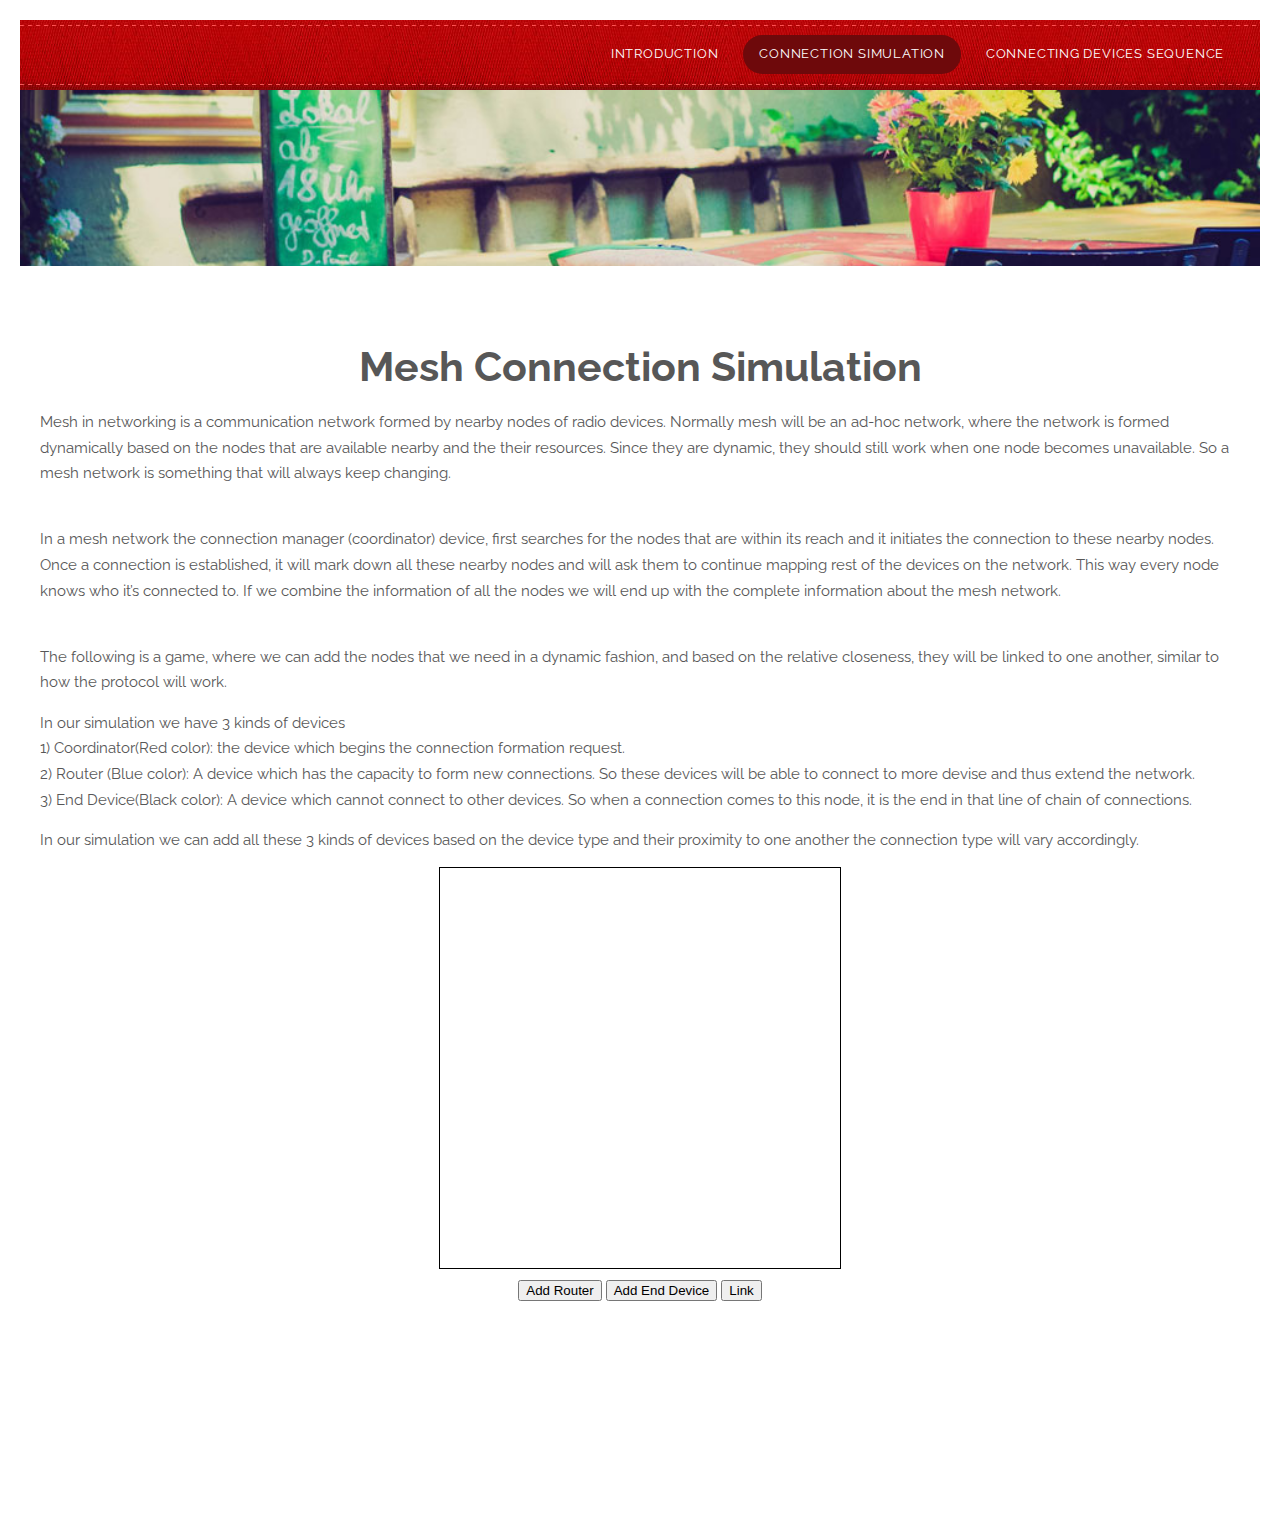
<file: ConnectionEstablishmentGame.html>
<!DOCTYPE HTML>
<!--
	Royale by TEMPLATED
	templated.co @templatedco
	Released for free under the Creative Commons Attribution 3.0 license (templated.co/license)
-->
<html>
	<head>
		<title>Connection Simulation</title>
		<meta http-equiv="content-type" content="text/html; charset=utf-8" />
		<meta name="description" content="" />
		<meta name="keywords" content="" />
		<link href='http://fonts.googleapis.com/css?family=Raleway:400,100,200,300,500,600,700,800,900' rel='stylesheet' type='text/css'>
		<!--[if lte IE 8]><script src="js/html5shiv.js"></script><![endif]-->
		<script src="http://ajax.googleapis.com/ajax/libs/jquery/1.11.1/jquery.min.js"></script>
		<script src="js/game.js"></script>
		<script src="js/skel.min.js"></script>
		<script src="js/skel-panels.min.js"></script>
		<script src="js/init.js"></script>
		
		<noscript>
			<link rel="stylesheet" href="css/skel-noscript.css" />
			<link rel="stylesheet" href="css/style.css" />
			<link rel="stylesheet" href="css/style-desktop.css" />
		</noscript>
		<!--[if lte IE 8]><link rel="stylesheet" href="css/ie/v8.css" /><![endif]-->
		<!--[if lte IE 9]><link rel="stylesheet" href="css/ie/v9.css" /><![endif]-->
	</head>
	<body>

		<!-- Header -->
		<div id="header">
			<div class="container">
				
				<!-- Logo -->
				<div id="logo">
				</div>
				
				<!-- Nav -->
				<nav id="nav">
					<ul>
						<li><a href="index.html">Introduction</a></li>
						<li  class="active"><a href="ConnectionEstablishmentGame.html">Connection Simulation</a></li>
						<li><a href="MessageTransferExplanation.html">Connecting Devices Sequence</a></li>
					</ul>
				</nav>

			</div>
		</div>
		<!-- Header -->

		<!-- Banner -->
		<div id="banner">
			<div class="container">


			</div>
		</div>
		<!-- /Banner -->
		
		<!-- Main -->
		<div id="main">
			
			<!-- Welcome -->		
			<div id="welcome" class="container">
				<div class="row">
					<section>
						<header>
							<h2>Mesh Connection Simulation</h2>
						</header>
						<div id="meshExplanation" style="text-align: left;">
						<p>Mesh in networking is a communication network formed by nearby nodes of radio devices. Normally mesh will be an ad-hoc network, where the network is formed dynamically based on the nodes that are available nearby and the their resources. Since they are dynamic, they should still work when one node becomes unavailable. So a mesh network is something that will always keep changing.</p>
						</br>
						<p>In a mesh network the connection manager (coordinator) device, first searches for the nodes that are within its reach and it initiates the connection to these nearby nodes. Once a connection is established, it will mark down all these nearby nodes and will ask them to continue mapping rest of the devices on the network. This way every node knows who it’s connected to. If we combine the information of all the nodes we will end up with the complete information about the mesh network.</p>
						</br>
						<p>The following is a game, where we can add the nodes that we need in a dynamic fashion, and based on the relative closeness,
							they will be linked to one another, similar to how the protocol will work.</p>
						<p>In our simulation we have 3 kinds of devices
						</br>
						1)	Coordinator(Red color): the device which begins the connection formation request.
						</br>
						2)	Router (Blue color): A device which has the capacity to form new connections. So these devices will be able to connect to more devise and thus extend the network.
						</br>
						3)	End Device(Black color): A device which cannot connect to other devices. So when a connection comes to this node, it is the end in that line of chain of connections.</p>
						
						<p>In our simulation we can add all these 3 kinds of devices based on the device type and their proximity to one another the connection type will vary accordingly. </p>
						</div>
						
					</section>
					
					<section id="sProtocolGame" style="margin-left:auto; margin-right:auto; width: 100%;">
						<div>
							<canvas id="gameCanvas"  onclick="drawAvatar();"  width="400" height="400" style="border: 1px solid black;"></canvas>
							<div>
							<button id="AddRouterNodes" onclick="ChangeRouterNodes()" type="button">Add Router</button>
					     	<button id="AddEndNodes" onclick="ChangeEndNodes()" type="button">Add End Device</button>
					     	<button id="linkNodes" onclick="linkNodes()" type="button">Link</button>
						</div>
						</div>
						
						
					     	
					</section>
				</div>
			</div>
			<!-- /Welcome -->
			
		</div>
		<!-- /Main -->		
		
		
		<!-- /Footer -->

		<!-- Copyright -->
		<div id="copyright">
			<div class="container">
				Design: <a href="http://templated.co">TEMPLATED</a> Images: <a href="http://unsplash.com">Unsplash</a> (<a href="http://unsplash.com/cc0">CC0</a>)
			</div>
		</div>
	</body>
</html>
</file>
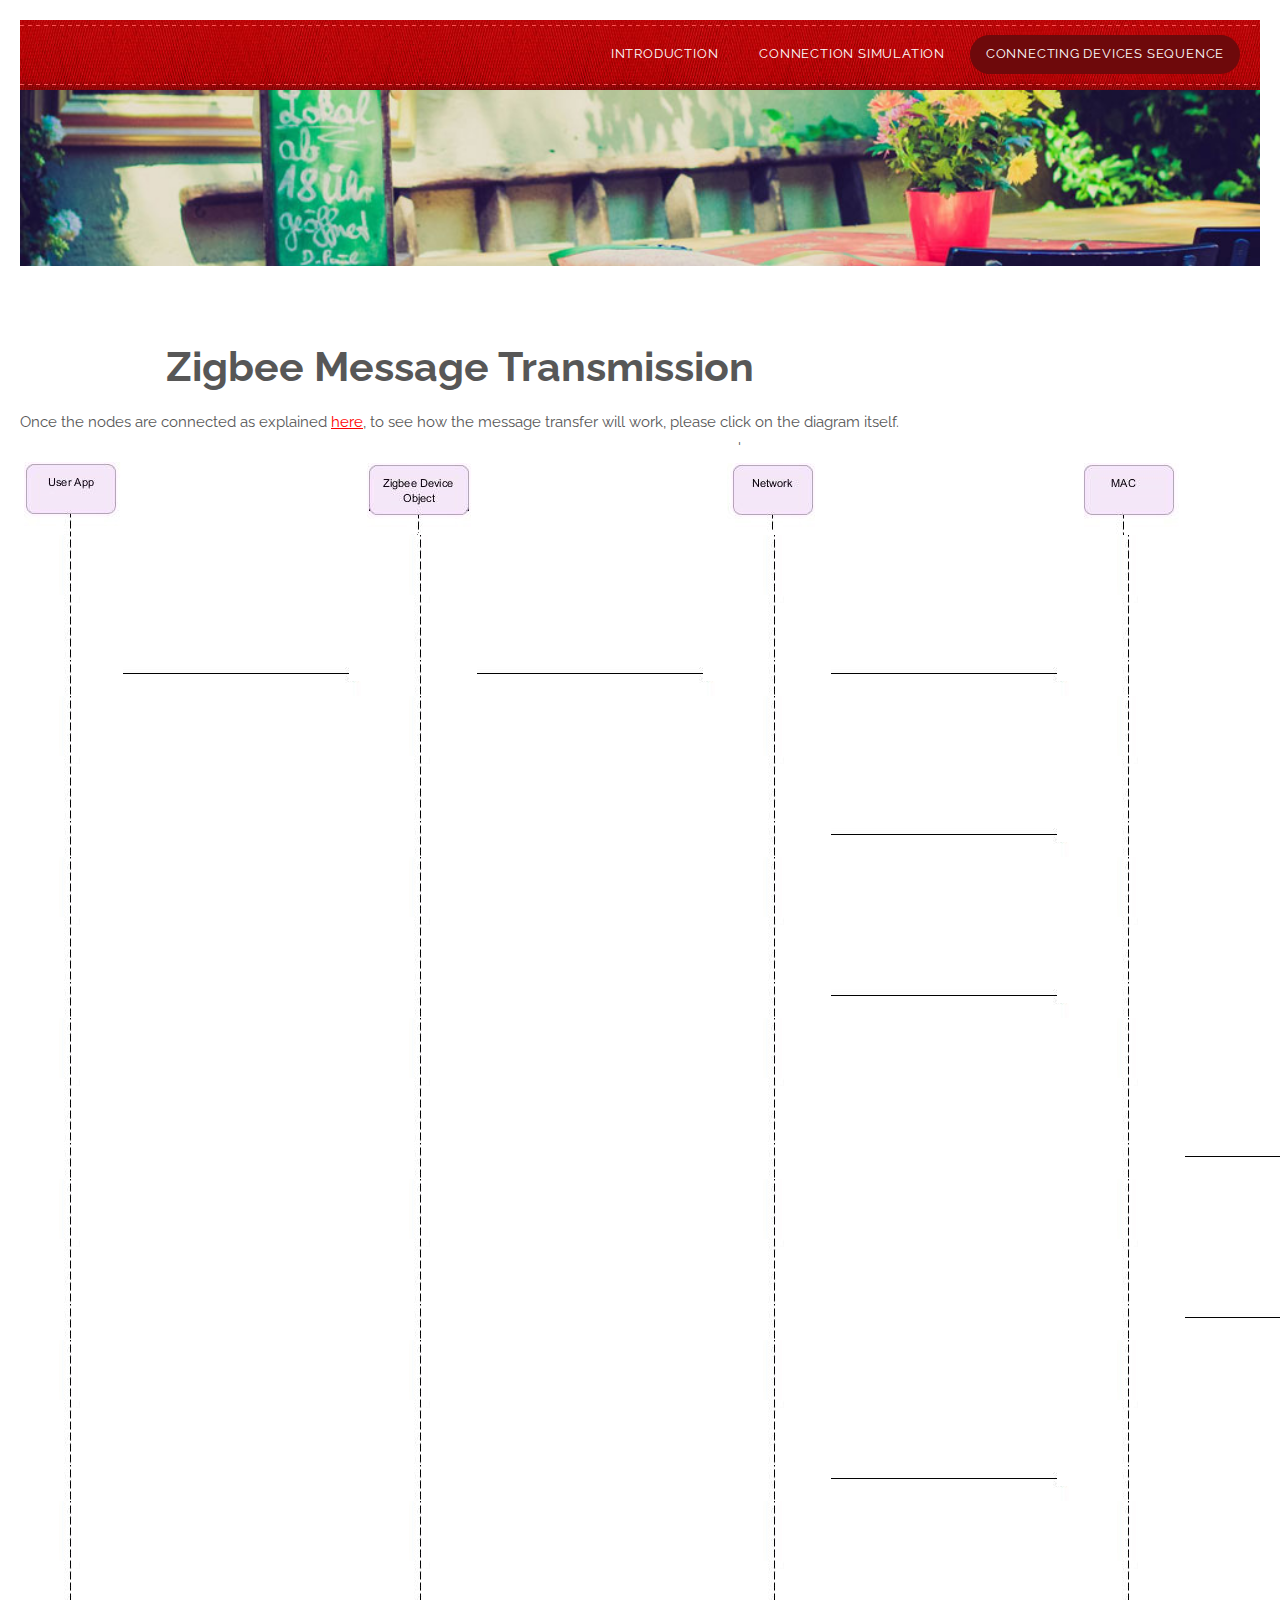
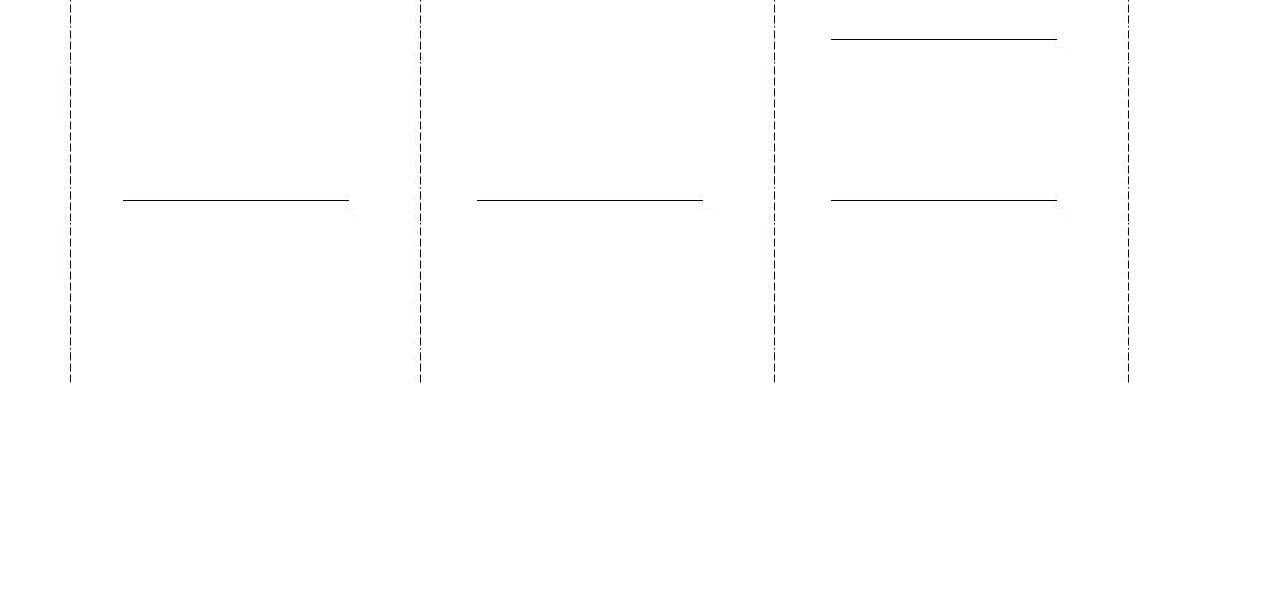
<file: MessageTransferExplanation.html>
<!DOCTYPE HTML>
<!--
	Royale by TEMPLATED
	templated.co @templatedco
	Released for free under the Creative Commons Attribution 3.0 license (templated.co/license)
-->
<html>
	<head>
		<title>Message Transmission</title>
		<meta http-equiv="content-type" content="text/html; charset=utf-8" />
		<meta name="description" content="" />
		<meta name="keywords" content="" />
		<link href='http://fonts.googleapis.com/css?family=Raleway:400,100,200,300,500,600,700,800,900' rel='stylesheet' type='text/css'>
		<!--[if lte IE 8]><script src="js/html5shiv.js"></script><![endif]-->
		<script src="http://ajax.googleapis.com/ajax/libs/jquery/1.11.0/jquery.min.js"></script>
		<script src="js/skel.min.js"></script>
		<script src="js/skel-panels.min.js"></script>
		<script src="js/init.js"></script>
		<script src="js/taccGL/taccgl.js"></script>
		<noscript>
			<link rel="stylesheet" href="css/skel-noscript.css" />
			<link rel="stylesheet" href="css/style.css" />
			<link rel="stylesheet" href="css/style-desktop.css" />
		</noscript>
		<!--[if lte IE 8]><link rel="stylesheet" href="css/ie/v8.css" /><![endif]-->
		<!--[if lte IE 9]><link rel="stylesheet" href="css/ie/v9.css" /><![endif]-->
		<style>
			.protocolExplanationTable td, .protocolExplanationTable tr{
				border: none;
			}
			.protocolExplanationTable table td {
			    text-align: Center;
			    width:100px;
			    height:40px;
			}
		</style>
	</head>
	<body >

		<!-- Header -->
		<div id="header">
			<div class="container">
				
				<!-- Logo -->
				<div id="logo">
				</div>
				
				<!-- Nav -->
				<nav id="nav">
					<ul>
						<li><a href="index.html">Introduction</a></li>
						<li><a href="ConnectionEstablishmentGame.html">Connection Simulation</a></li>
						<li class="active"><a href="MessageTransferExplanation.html">Connecting Devices Sequence</a></li>
					</ul>
				</nav>

			</div>
		</div>
		<!-- Header -->

		<!-- Banner -->
		<div id="banner">
			<div class="container">


			</div>
		</div>
		<!-- /Banner -->
		
		<!-- Main -->
		<div id="main" style="width:1500px">
			
			<!-- Welcome -->		
			<div id="welcome" class="container" style="width:100%;">
				<div class="row">
					<section>
						<header>
							<h2>Zigbee Message Transmission</h2>
						</header>
						<p> Once the nodes are connected as explained <a href="ConnectionEstablishmentGame.html"> here</a>, to see how the message transfer will work, please click on the diagram itself.
						</p>
						
					</section>
					<section id="protocolExplanation3D">'
						
						
						<table id="connectionEstablishingHandshake" class="protocolExplanationTable">
							<tr>
								<td style="width:100px; height:70px">
									<img src="images/userApp.png" style="display: block; margin-left: auto; margin-right: auto;">
								</td>
								<td style="width:100px; height:70px">
								</td>
								<td style="width:100px; height:70px">
									<img src="images/ZDO.png" style="display: block; margin-left: auto; margin-right: auto;">
								</td>
								<td style="width:100px; height:70px">
								</td>
								<td style="width:100px; height:70px">
									<img src="images/network.png" style="display: block; margin-left: auto; margin-right: auto;">
								</td>
								<td style="width:100px; height:70px">
								</td>
								<td style="width:100px; height:70px">
									<img src="images/MAC.png" style="display: block; margin-left: auto; margin-right: auto;">
								</td>
								<td style="width:100px; height:70px">
								</td>
							</tr>
							<!-- Row 1 -->
							<tr>
								<td style="width:30px; height:70px">
									<img src="images/DottedLines.png" style="display: block; margin-left: auto; margin-right: auto;">
								</td>
								<td style="width:200px; height:50px">
									<img id="connectionEstablishingHandshakeRow_B_1" src="images/algorithmEmptyImage.png" style="display: block; margin-left: auto; margin-right: auto;">
									<img id="connectionEstablishingHandshakeRow_A_1" src="images/connectionEstablishingHandshakeRow1_1.png" style="display: none; margin-left: auto; margin-right: auto;">
								</td>
								<td style="width:30px; height:70px">
									<img src="images/DottedLines.png" style="display: block; margin-left: auto; margin-right: auto;">
								</td>
								<td style="width:200px; height:50px">
									<img id="connectionEstablishingHandshakeRow_B_2" src="images/algorithmEmptyImage.png" style="display: block; margin-left: auto; margin-right: auto;">
									<img id="connectionEstablishingHandshakeRow_A_2" src="images/connectionEstablishingHandshakeRow1_2.png" style="display: none; margin-left: auto; margin-right: auto;">
								</td>
								<td style="width:30px; height:70px">
									<img src="images/DottedLines.png" style="display: block; margin-left: auto; margin-right: auto;">
								</td>
								<td style="width:200px; height:50px">
									<img id="connectionEstablishingHandshakeRow_B_3" src="images/algorithmEmptyImage.png" style="display: block; margin-left: auto; margin-right: auto;">
									<img id="connectionEstablishingHandshakeRow_A_3" src="images/connectionEstablishingHandshakeRow1_3.png" style="display: none; margin-left: auto; margin-right: auto;">
								</td>
								<td style="width:30px; height:70px">
									<img src="images/DottedLines.png" style="display: block; margin-left: auto; margin-right: auto;">
								</td>
								<td style="width:100px; height:70px">
								</td>
								<td style="width:30px; height:70px">
									<img src="images/DottedLines.png" style="display: block; margin-left: auto; margin-right: auto;">
								</td>
							</tr>
							<!-- Row 2 -->
							<tr>
								<td style="width:30px; height:70px">
									<img src="images/DottedLines.png" style="display: block; margin-left: auto; margin-right: auto;">
								</td>
								<td style="width:100px; height:70px">
								</td>
								<td style="width:30px; height:70px">
									<img src="images/DottedLines.png" style="display: block; margin-left: auto; margin-right: auto;">
								</td>
								<td style="width:100px; height:70px">
								</td>
								<td style="width:30px; height:70px">
									<img src="images/DottedLines.png" style="display: block; margin-left: auto; margin-right: auto;">
								</td>
								<td style="width:200px; height:50px">
									<img id="connectionEstablishingHandshakeRow_B_4" src="images/algorithmEmptyImage.png" style="display: block; margin-left: auto; margin-right: auto;">
									<img id="connectionEstablishingHandshakeRow_A_4" src="images/connectionEstablishingHandshakeRow1_4.png" style="display: none; margin-left: auto; margin-right: auto;">
								</td>
								<td style="width:30px; height:70px">
									<img src="images/DottedLines.png" style="display: block; margin-left: auto; margin-right: auto;">
								</td>
								<td style="width:100px; height:70px">
								</td>
								<td style="width:30px; height:70px">
									<img src="images/DottedLines.png" style="display: block; margin-left: auto; margin-right: auto;">
								</td>
							</tr>
							
							<!-- Row 3 -->
							<tr>
								<td style="width:30px; height:70px">
									<img src="images/DottedLines.png" style="display: block; margin-left: auto; margin-right: auto;">
								</td>
								<td style="width:100px; height:70px">
								</td>
								<td style="width:30px; height:70px">
									<img src="images/DottedLines.png" style="display: block; margin-left: auto; margin-right: auto;">
								</td>
								<td style="width:100px; height:70px">
								</td>
								<td style="width:30px; height:70px">
									<img src="images/DottedLines.png" style="display: block; margin-left: auto; margin-right: auto;">
								</td>
								<td style="width:200px; height:50px">
									<img id="connectionEstablishingHandshakeRow_B_5" src="images/algorithmEmptyImage.png" style="display: block; margin-left: auto; margin-right: auto;">
									<img id="connectionEstablishingHandshakeRow_A_5" src="images/connectionEstablishingHandshakeRow1_5.png" style="display: none; margin-left: auto; margin-right: auto;">
								</td>
								<td style="width:30px; height:70px">
									<img src="images/DottedLines.png" style="display: block; margin-left: auto; margin-right: auto;">
								</td>
								<td style="width:100px; height:70px">
								</td>
								<td style="width:30px; height:70px">
									<img src="images/DottedLines.png" style="display: block; margin-left: auto; margin-right: auto;">
								</td>
							</tr>
							<!-- Row 4 -->
							<tr>
								<td style="width:30px; height:70px">
									<img src="images/DottedLines.png" style="display: block; margin-left: auto; margin-right: auto;">
								</td>
								<td style="width:100px; height:70px">
								</td>
								<td style="width:30px; height:70px">
									<img src="images/DottedLines.png" style="display: block; margin-left: auto; margin-right: auto;">
								</td>
								<td style="width:100px; height:70px">
								</td>
								<td style="width:30px; height:70px">
									<img src="images/DottedLines.png" style="display: block; margin-left: auto; margin-right: auto;">
								</td>
								<td style="width:200px; height:50px">
								</td>
								<td style="width:30px; height:70px">
									<img src="images/DottedLines.png" style="display: block; margin-left: auto; margin-right: auto;">
								</td>
								<td style="width:200px; height:50px">
									<img id="connectionEstablishingHandshakeRow_B_6" src="images/algorithmEmptyImage.png" style="display: block; margin-left: auto; margin-right: auto;">
									<img id="connectionEstablishingHandshakeRow_A_6" src="images/connectionEstablishingHandshakeRow1_6.png" style="display: none; margin-left: auto; margin-right: auto;">
								</td>
								<td style="width:30px; height:70px">
									<img src="images/DottedLines.png" style="display: block; margin-left: auto; margin-right: auto;">
								</td>
							</tr>
							<!-- Row 5 -->
							<tr>
								<td style="width:30px; height:70px">
									<img src="images/DottedLines.png" style="display: block; margin-left: auto; margin-right: auto;">
								</td>
								<td style="width:100px; height:70px">
								</td>
								<td style="width:30px; height:70px">
									<img src="images/DottedLines.png" style="display: block; margin-left: auto; margin-right: auto;">
								</td>
								<td style="width:100px; height:70px">
								</td>
								<td style="width:30px; height:70px">
									<img src="images/DottedLines.png" style="display: block; margin-left: auto; margin-right: auto;">
								</td>
								<td style="width:100px; height:70px">
								</td>
								<td style="width:30px; height:70px">
									<img src="images/DottedLines.png" style="display: block; margin-left: auto; margin-right: auto;">
								</td>
								<td style="width:100px; height:70px">
									<img id="connectionEstablishingHandshakeRow_B_7" src="images/algorithmEmptyImage.png" style="display: block; margin-left: auto; margin-right: auto;">
									<img id="connectionEstablishingHandshakeRow_A_7" src="images/connectionEstablishingHandshakeRow1_7.png" style="display: none; margin-left: auto; margin-right: auto;">
								</td>
								<td style="width:30px; height:70px">
									<img src="images/DottedLines.png" style="display: block; margin-left: auto; margin-right: auto;">
								</td>
							</tr>
							<!-- Row 6 -->
							<tr>
								<td style="width:30px; height:70px">
									<img src="images/DottedLines.png" style="display: block; margin-left: auto; margin-right: auto;">
								</td>
								<td style="width:100px; height:70px">
								</td>
								<td style="width:30px; height:70px">
									<img src="images/DottedLines.png" style="display: block; margin-left: auto; margin-right: auto;">
								</td>
								<td style="width:100px; height:70px">
								</td>
								<td style="width:30px; height:70px">
									<img src="images/DottedLines.png" style="display: block; margin-left: auto; margin-right: auto;">
								</td>
								<td style="width:200px; height:50px">
									<img id="connectionEstablishingHandshakeRow_B_8" src="images/algorithmEmptyImage.png" style="display: block; margin-left: auto; margin-right: auto;">
									<img id="connectionEstablishingHandshakeRow_A_8" src="images/connectionEstablishingHandshakeRow1_8.png" style="display: none; margin-left: auto; margin-right: auto;">
								</td>
								<td style="width:30px; height:70px">
									<img src="images/DottedLines.png" style="display: block; margin-left: auto; margin-right: auto;">
								</td>
								<td style="width:200px; height:50px">
								</td>
								<td style="width:30px; height:70px">
									<img src="images/DottedLines.png" style="display: block; margin-left: auto; margin-right: auto;">
								</td>
							</tr>
							
							<!-- Row 7 -->
							<tr>
								<td style="width:30px; height:70px">
									<img src="images/DottedLines.png" style="display: block; margin-left: auto; margin-right: auto;">
								</td>
								<td style="width:100px; height:70px">
								</td>
								<td style="width:30px; height:70px">
									<img src="images/DottedLines.png" style="display: block; margin-left: auto; margin-right: auto;">
								</td>
								<td style="width:100px; height:70px">
								</td>
								<td style="width:30px; height:70px">
									<img src="images/DottedLines.png" style="display: block; margin-left: auto; margin-right: auto;">
								</td>
								<td style="width:200px; height:50px">
									<img id="connectionEstablishingHandshakeRow_B_9" src="images/algorithmEmptyImage.png" style="display: block; margin-left: auto; margin-right: auto;">
									<img id="connectionEstablishingHandshakeRow_A_9" src="images/connectionEstablishingHandshakeRow1_9.png" style="display: none; margin-left: auto; margin-right: auto;">
								</td>
								<td style="width:30px; height:70px">
									<img src="images/DottedLines.png" style="display: block; margin-left: auto; margin-right: auto;">
								</td>
								<td style="width:100px; height:70px">
								</td>
								<td style="width:30px; height:70px">
									<img src="images/DottedLines.png" style="display: block; margin-left: auto; margin-right: auto;">
								</td>
							</tr>
							<!-- Row 8 -->
							<tr>
								<td style="width:30px; height:70px">
									<img src="images/DottedLines.png" style="display: block; margin-left: auto; margin-right: auto;">
								</td>
								<td style="width:200px; height:50px">
									<img id="connectionEstablishingHandshakeRow_B_12" src="images/algorithmEmptyImage.png" style="display: block; margin-left: auto; margin-right: auto;">
									<img id="connectionEstablishingHandshakeRow_A_12" src="images/connectionEstablishingHandshakeRow1_12.png" style="display: none; margin-left: auto; margin-right: auto;">
								</td>
								<td style="width:100px; height:70px">
									<img src="images/DottedLines.png" style="display: block; margin-left: auto; margin-right: auto;">
								</td>
								<td style="width:200px; height:50px">
									<img id="connectionEstablishingHandshakeRow_B_11" src="images/algorithmEmptyImage.png" style="display: block; margin-left: auto; margin-right: auto;">
									<img id="connectionEstablishingHandshakeRow_A_11" src="images/connectionEstablishingHandshakeRow1_11.png" style="display: none; margin-left: auto; margin-right: auto;">
								</td>
								<td style="width:30px; height:70px">
									<img src="images/DottedLines.png" style="display: block; margin-left: auto; margin-right: auto;">
								</td>
								<td style="width:200px; height:50px">
									<img id="connectionEstablishingHandshakeRow_B_10" src="images/algorithmEmptyImage.png" style="display: block; margin-left: auto; margin-right: auto;">
									<img id="connectionEstablishingHandshakeRow_A_10" src="images/connectionEstablishingHandshakeRow1_10.png" style="display: none; margin-left: auto; margin-right: auto;">
								</td>
								<td style="width:30px; height:70px">
									<img src="images/DottedLines.png" style="display: block; margin-left: auto; margin-right: auto;">
								</td>
								<td style="width:100px; height:70px">
								</td>
								<td style="width:30px; height:70px">
									<img src="images/DottedLines.png" style="display: block; margin-left: auto; margin-right: auto;">
								</td>
							</tr>
							<!-- Last Row -->
							<tr>
								<td style="width:100px; height:70px">
									<img src="images/DottedLines.png" style="display: block; margin-left: auto; margin-right: auto;">
								</td>
								<td style="width:100px; height:70px">
								</td>
								<td style="width:100px; height:70px">
									<img src="images/DottedLines.png" style="display: block; margin-left: auto; margin-right: auto;">
								</td>
								<td style="width:100px; height:70px">
								</td>
								<td style="width:100px; height:70px">
									<img src="images/DottedLines.png" style="display: block; margin-left: auto; margin-right: auto;">
								</td>
								<td style="width:100px; height:70px">
								</td>
								<td style="width:100px; height:70px">
									<img src="images/DottedLines.png" style="display: block; margin-left: auto; margin-right: auto;">
								</td>
								<td style="width:100px; height:70px">
								</td>
								<td style="width:30px; height:70px">
									<img src="images/DottedLines.png" style="display: block; margin-left: auto; margin-right: auto;">
								</td>
							</tr>
						</table>
					</section>
				</div>
			</div>
			<!-- /Welcome -->
			
		</div>
		<!-- /Main -->		

		<!-- /Footer -->

		<!-- Copyright -->
		<div id="copyright">
			<div class="container">
				Design: <a href="http://templated.co">TEMPLATED</a> Images: <a href="http://unsplash.com">Unsplash</a> (<a href="http://unsplash.com/cc0">CC0</a>)
			</div>
		</div>
		
	<script>
			
		$( "#runConnectionEstablishingHandshake" ).click(function() {
			$('#connectionEstablishingHandshakeRow_A_6').show();
			taccgl.actor('connectionEstablishingHandshakeRow_A_6').rotateMiddle(0,1,0).start(); taccgl.start();
			$('#connectionEstablishingHandshakeRow_B_6').hide();
			
		});
		
		var connectionEstablishingHandshakeCounter = 1;
		var objectToHide = "";
		var objectToShow = "";
		var tableName ="";
		$( "#connectionEstablishingHandshake").click(function() {
			if(connectionEstablishingHandshakeCounter <= 12){
				tableName ="connectionEstablishingHandshakeRow";
				objectToShow ="#"+ tableName + "_A_" + connectionEstablishingHandshakeCounter;
				objectToHide ="#"+ tableName + "_B_" + connectionEstablishingHandshakeCounter;
				obectToRotate =tableName + "_A_" + connectionEstablishingHandshakeCounter;
				$(objectToShow).show();
				taccgl.actor(obectToRotate).rotateMiddle(0,1,0).start(); taccgl.start();
				$(objectToHide).hide();
				connectionEstablishingHandshakeCounter = connectionEstablishingHandshakeCounter +1;
				$("#runConnectionEstablishingHandshake").html('Click For Step ' + connectionEstablishingHandshakeCounter);	
			}
			else{
				alert("Thats it folkes, go and read something new");
			}
			
		});
		
	</script>
	</body>
</html>
</file>
<file: css/style.css>
/*
	Royale by TEMPLATED
	templated.co @templatedco
	Released for free under the Creative Commons Attribution 3.0 license (templated.co/license)
*/

@charset 'UTF-8';

@font-face{font-family:'FontAwesome';src:url('font/fontawesome-webfont.eot?v=4.0.1');src:url('font/fontawesome-webfont.eot?#iefix&v=4.0.1') format('embedded-opentype'),url('font/fontawesome-webfont.woff?v=4.0.1') format('woff'),url('font/fontawesome-webfont.ttf?v=4.0.1') format('truetype'),url('font/fontawesome-webfont.svg?v=4.0.1#fontawesomeregular') format('svg');font-weight:normal;font-style:normal}

/*********************************************************************************/
/* Basic                                                                         */
/*********************************************************************************/

	body
	{
		background: #151515;
	}
	body {
    background: #ffffff;  
    text-align: center; 
    padding: 20px; 
    color: #575757; 
    font: 14px/21px Arial,Helvetica,sans-serif;
}
 
a {
    color: #B93F14;
}
 
a:hover {
    text-decoration: none;
}
 
ol {
    width: 600px; 
    text-align: left; 
    margin: 15px auto
}

	body,input,textarea,select
	{
		font-family: 'Raleway', sans-serif;
		font-size: 11pt;
		line-height: 1.75em;
	}

	h1,h2,h3,h4,h5,h6
	{
		font-weight: bold;
	}
	
		h1 a, h2 a, h3 a, h4 a, h5 a, h6 a
		{
			color: inherit;
			text-decoration: none;
		}
		
	/* Change this to whatever font weight/color pairing is most suitable */
	strong, b
	{
		font-weight: bold;
		color: #000000;
	}
	
	em, i
	{
		font-style: italic;
	}

	/* Don't forget to set this to something that matches the design */
	a
	{
		color: #ff0000;
	}

	sub
	{
		position: relative;
		top: 0.5em;
		font-size: 0.8em;
	}
	
	sup
	{
		position: relative;
		top: -0.5em;
		font-size: 0.8em;
	}
	
	hr
	{
		border: 0;
		border-top: solid 1px #ddd;
	}
	
	blockquote
	{
		border-left: solid 0.5em #ddd;
		padding: 1em 0 1em 2em;
		font-style: italic;
	}
	
	p, ul, ol, dl, table
	{
		margin-bottom: 1em;
	}

	header
	{
		margin-bottom: 1.5em;
	}
		
		header h2
		{
			font-size: 2.8em;
		}
	
		header .byline
		{
			display: block;
			margin: 0.5em 0 0 0;
			padding: 0.50em 0 0.5em 0;
			font-size: 1.4em;
		}
		
	footer
	{
		margin-top: 1em;
	}

	br.clear
	{
		clear: both;
	}

	/* Sections/Articles */
	
		section,
		article
		{
			margin-bottom: 3em;
		}
		
		section > :last-child,
		article > :last-child
		{
			margin-bottom: 0;
		}

		section:last-child,
		article:last-child
		{
			margin-bottom: 0;
		}

		.row > section,
		.row > article
		{
			margin-bottom: 0;
		}

	/* Images */

		.image
		{
			display: inline-block;
		}
		
			.image img
			{
				display: block;
				width: 100%;
			}

			.image.featured
			{
				display: block;
				width: 100%;
				margin: 0 0 2em 0;
			}
			
			.image.full
			{
				display: block;
				width: 100%;
				margin: 0 0 2em 0;
			}
			
			.image.left
			{
				float: left;
				margin: 0 2em 2em 0;
			}
			
			.image.centered
			{
				display: block;
				margin: 0 0 2em 0;
			}

				.image.centered img
				{
					margin: 0 auto;
					width: auto;
				}

	/* Lists */

		ul.default
		{
			list-style: disc;
			padding-left: 1em;
		}
		
			ul.default li
			{
				padding-left: 0.5em;
			}		

	/* Buttons */
		
		.button
		{
			position: relative;
			display: inline-block;
			margin-top: 2em;
			padding: 0.8em 1.5em;
			background: #b20002;
			border-radius: 25px;
			text-decoration: none;
			text-transform: uppercase;
			font-size: 1em;
			color: #FFF;
			-moz-transition: color 0.35s ease-in-out, background-color 0.35s ease-in-out;
			-webkit-transition: color 0.35s ease-in-out, background-color 0.35s ease-in-out;
			-o-transition: color 0.35s ease-in-out, background-color 0.35s ease-in-out;
			-ms-transition: color 0.35s ease-in-out, background-color 0.35s ease-in-out;
			transition: color 0.35s ease-in-out, background-color 0.35s ease-in-out;
			cursor: pointer;
		}

			.button:hover
			{
				background: #840002;
				color: #FFF !important;
			}
			
		.divider
		{
			border-top: 1px solid rgba(0,0,0,.2);
		}


/*********************************************************************************/
/* Icons                                                                         */
/* Powered by Font Awesome by Dave Gandy | http://fontawesome.io                 */
/* Licensed under the SIL OFL 1.1 (font), MIT (CSS)                              */
/*********************************************************************************/

	.fa
	{
		text-decoration: none;
	}

		.fa.solo
		{
		}
		
			.fa.solo span
			{
				display: none;
			}

		.fa:before
		{
			display:inline-block;
			font-family: FontAwesome;
			font-size: 1.25em;
			text-decoration: none;
			font-style: normal;
			font-weight: normal;
			line-height: 1;
			-webkit-font-smoothing:antialiased;
			-moz-osx-font-smoothing:grayscale;
		}

		.fa-lg{font-size:1.3333333333333333em;line-height:.75em;vertical-align:-15%}
		.fa-2x{font-size:2em}
		.fa-3x{font-size:3em}
		.fa-4x{font-size:4em}
		.fa-5x{font-size:5em}
		.fa-fw{width:1.2857142857142858em;text-align:center}
		.fa-ul{padding-left:0;margin-left:2.142857142857143em;list-style-type:none}.fa-ul>li{position:relative}
		.fa-li{position:absolute;left:-2.142857142857143em;width:2.142857142857143em;top:.14285714285714285em;text-align:center}.fa-li.fa-lg{left:-1.8571428571428572em}
		.fa-border{padding:.2em .25em .15em;border:solid .08em #eee;border-radius:.1em}
		.pull-right{float:right}
		.pull-left{float:left}
		.fa.pull-left{margin-right:.3em}
		.fa.pull-right{margin-left:.3em}
		.fa-spin{-webkit-animation:spin 2s infinite linear;-moz-animation:spin 2s infinite linear;-o-animation:spin 2s infinite linear;animation:spin 2s infinite linear}
		@-moz-keyframes spin{0%{-moz-transform:rotate(0deg)} 100%{-moz-transform:rotate(359deg)}}@-webkit-keyframes spin{0%{-webkit-transform:rotate(0deg)} 100%{-webkit-transform:rotate(359deg)}}@-o-keyframes spin{0%{-o-transform:rotate(0deg)} 100%{-o-transform:rotate(359deg)}}@-ms-keyframes spin{0%{-ms-transform:rotate(0deg)} 100%{-ms-transform:rotate(359deg)}}@keyframes spin{0%{transform:rotate(0deg)} 100%{transform:rotate(359deg)}}.fa-rotate-90{filter:progid:DXImageTransform.Microsoft.BasicImage(rotation=1);-webkit-transform:rotate(90deg);-moz-transform:rotate(90deg);-ms-transform:rotate(90deg);-o-transform:rotate(90deg);transform:rotate(90deg)}
		.fa-rotate-180{filter:progid:DXImageTransform.Microsoft.BasicImage(rotation=2);-webkit-transform:rotate(180deg);-moz-transform:rotate(180deg);-ms-transform:rotate(180deg);-o-transform:rotate(180deg);transform:rotate(180deg)}
		.fa-rotate-270{filter:progid:DXImageTransform.Microsoft.BasicImage(rotation=3);-webkit-transform:rotate(270deg);-moz-transform:rotate(270deg);-ms-transform:rotate(270deg);-o-transform:rotate(270deg);transform:rotate(270deg)}
		.fa-flip-horizontal{filter:progid:DXImageTransform.Microsoft.BasicImage(rotation=0, mirror=1);-webkit-transform:scale(-1, 1);-moz-transform:scale(-1, 1);-ms-transform:scale(-1, 1);-o-transform:scale(-1, 1);transform:scale(-1, 1)}
		.fa-flip-vertical{filter:progid:DXImageTransform.Microsoft.BasicImage(rotation=2, mirror=1);-webkit-transform:scale(1, -1);-moz-transform:scale(1, -1);-ms-transform:scale(1, -1);-o-transform:scale(1, -1);transform:scale(1, -1)}
		.fa-stack{position:relative;display:inline-block;width:2em;height:2em;line-height:2em;vertical-align:middle}
		.fa-stack-1x,.fa-stack-2x{position:absolute;left:0;width:100%;text-align:center}
		.fa-stack-1x{line-height:inherit}
		.fa-stack-2x{font-size:2em}
		.fa-inverse{color:#fff}
		.fa-glass:before{content:"\f000"}
		.fa-music:before{content:"\f001"}
		.fa-search:before{content:"\f002"}
		.fa-envelope-o:before{content:"\f003"}
		.fa-heart:before{content:"\f004"}
		.fa-star:before{content:"\f005"}
		.fa-star-o:before{content:"\f006"}
		.fa-user:before{content:"\f007"}
		.fa-film:before{content:"\f008"}
		.fa-th-large:before{content:"\f009"}
		.fa-th:before{content:"\f00a"}
		.fa-th-list:before{content:"\f00b"}
		.fa-check:before{content:"\f00c"}
		.fa-times:before{content:"\f00d"}
		.fa-search-plus:before{content:"\f00e"}
		.fa-search-minus:before{content:"\f010"}
		.fa-power-off:before{content:"\f011"}
		.fa-signal:before{content:"\f012"}
		.fa-gear:before,.fa-cog:before{content:"\f013"}
		.fa-trash-o:before{content:"\f014"}
		.fa-home:before{content:"\f015"}
		.fa-file-o:before{content:"\f016"}
		.fa-clock-o:before{content:"\f017"}
		.fa-road:before{content:"\f018"}
		.fa-download:before{content:"\f019"}
		.fa-arrow-circle-o-down:before{content:"\f01a"}
		.fa-arrow-circle-o-up:before{content:"\f01b"}
		.fa-inbox:before{content:"\f01c"}
		.fa-play-circle-o:before{content:"\f01d"}
		.fa-rotate-right:before,.fa-repeat:before{content:"\f01e"}
		.fa-refresh:before{content:"\f021"}
		.fa-list-alt:before{content:"\f022"}
		.fa-lock:before{content:"\f023"}
		.fa-flag:before{content:"\f024"}
		.fa-headphones:before{content:"\f025"}
		.fa-volume-off:before{content:"\f026"}
		.fa-volume-down:before{content:"\f027"}
		.fa-volume-up:before{content:"\f028"}
		.fa-qrcode:before{content:"\f029"}
		.fa-barcode:before{content:"\f02a"}
		.fa-tag:before{content:"\f02b"}
		.fa-tags:before{content:"\f02c"}
		.fa-book:before{content:"\f02d"}
		.fa-bookmark:before{content:"\f02e"}
		.fa-print:before{content:"\f02f"}
		.fa-camera:before{content:"\f030"}
		.fa-font:before{content:"\f031"}
		.fa-bold:before{content:"\f032"}
		.fa-italic:before{content:"\f033"}
		.fa-text-height:before{content:"\f034"}
		.fa-text-width:before{content:"\f035"}
		.fa-align-left:before{content:"\f036"}
		.fa-align-center:before{content:"\f037"}
		.fa-align-right:before{content:"\f038"}
		.fa-align-justify:before{content:"\f039"}
		.fa-list:before{content:"\f03a"}
		.fa-dedent:before,.fa-outdent:before{content:"\f03b"}
		.fa-indent:before{content:"\f03c"}
		.fa-video-camera:before{content:"\f03d"}
		.fa-picture-o:before{content:"\f03e"}
		.fa-pencil:before{content:"\f040"}
		.fa-map-marker:before{content:"\f041"}
		.fa-adjust:before{content:"\f042"}
		.fa-tint:before{content:"\f043"}
		.fa-edit:before,.fa-pencil-square-o:before{content:"\f044"}
		.fa-share-square-o:before{content:"\f045"}
		.fa-check-square-o:before{content:"\f046"}
		.fa-move:before{content:"\f047"}
		.fa-step-backward:before{content:"\f048"}
		.fa-fast-backward:before{content:"\f049"}
		.fa-backward:before{content:"\f04a"}
		.fa-play:before{content:"\f04b"}
		.fa-pause:before{content:"\f04c"}
		.fa-stop:before{content:"\f04d"}
		.fa-forward:before{content:"\f04e"}
		.fa-fast-forward:before{content:"\f050"}
		.fa-step-forward:before{content:"\f051"}
		.fa-eject:before{content:"\f052"}
		.fa-chevron-left:before{content:"\f053"}
		.fa-chevron-right:before{content:"\f054"}
		.fa-plus-circle:before{content:"\f055"}
		.fa-minus-circle:before{content:"\f056"}
		.fa-times-circle:before{content:"\f057"}
		.fa-check-circle:before{content:"\f058"}
		.fa-question-circle:before{content:"\f059"}
		.fa-info-circle:before{content:"\f05a"}
		.fa-crosshairs:before{content:"\f05b"}
		.fa-times-circle-o:before{content:"\f05c"}
		.fa-check-circle-o:before{content:"\f05d"}
		.fa-ban:before{content:"\f05e"}
		.fa-arrow-left:before{content:"\f060"}
		.fa-arrow-right:before{content:"\f061"}
		.fa-arrow-up:before{content:"\f062"}
		.fa-arrow-down:before{content:"\f063"}
		.fa-mail-forward:before,.fa-share:before{content:"\f064"}
		.fa-resize-full:before{content:"\f065"}
		.fa-resize-small:before{content:"\f066"}
		.fa-plus:before{content:"\f067"}
		.fa-minus:before{content:"\f068"}
		.fa-asterisk:before{content:"\f069"}
		.fa-exclamation-circle:before{content:"\f06a"}
		.fa-gift:before{content:"\f06b"}
		.fa-leaf:before{content:"\f06c"}
		.fa-fire:before{content:"\f06d"}
		.fa-eye:before{content:"\f06e"}
		.fa-eye-slash:before{content:"\f070"}
		.fa-warning:before,.fa-exclamation-triangle:before{content:"\f071"}
		.fa-plane:before{content:"\f072"}
		.fa-calendar:before{content:"\f073"}
		.fa-random:before{content:"\f074"}
		.fa-comment:before{content:"\f075"}
		.fa-magnet:before{content:"\f076"}
		.fa-chevron-up:before{content:"\f077"}
		.fa-chevron-down:before{content:"\f078"}
		.fa-retweet:before{content:"\f079"}
		.fa-shopping-cart:before{content:"\f07a"}
		.fa-folder:before{content:"\f07b"}
		.fa-folder-open:before{content:"\f07c"}
		.fa-resize-vertical:before{content:"\f07d"}
		.fa-resize-horizontal:before{content:"\f07e"}
		.fa-bar-chart-o:before{content:"\f080"}
		.fa-twitter-square:before{content:"\f081"}
		.fa-facebook-square:before{content:"\f082"}
		.fa-camera-retro:before{content:"\f083"}
		.fa-key:before{content:"\f084"}
		.fa-gears:before,.fa-cogs:before{content:"\f085"}
		.fa-comments:before{content:"\f086"}
		.fa-thumbs-o-up:before{content:"\f087"}
		.fa-thumbs-o-down:before{content:"\f088"}
		.fa-star-half:before{content:"\f089"}
		.fa-heart-o:before{content:"\f08a"}
		.fa-sign-out:before{content:"\f08b"}
		.fa-linkedin-square:before{content:"\f08c"}
		.fa-thumb-tack:before{content:"\f08d"}
		.fa-external-link:before{content:"\f08e"}
		.fa-sign-in:before{content:"\f090"}
		.fa-trophy:before{content:"\f091"}
		.fa-github-square:before{content:"\f092"}
		.fa-upload:before{content:"\f093"}
		.fa-lemon-o:before{content:"\f094"}
		.fa-phone:before{content:"\f095"}
		.fa-square-o:before{content:"\f096"}
		.fa-bookmark-o:before{content:"\f097"}
		.fa-phone-square:before{content:"\f098"}
		.fa-twitter:before{content:"\f099"}
		.fa-facebook:before{content:"\f09a"}
		.fa-github:before{content:"\f09b"}
		.fa-unlock:before{content:"\f09c"}
		.fa-credit-card:before{content:"\f09d"}
		.fa-rss:before{content:"\f09e"}
		.fa-hdd-o:before{content:"\f0a0"}
		.fa-bullhorn:before{content:"\f0a1"}
		.fa-bell:before{content:"\f0f3"}
		.fa-certificate:before{content:"\f0a3"}
		.fa-hand-o-right:before{content:"\f0a4"}
		.fa-hand-o-left:before{content:"\f0a5"}
		.fa-hand-o-up:before{content:"\f0a6"}
		.fa-hand-o-down:before{content:"\f0a7"}
		.fa-arrow-circle-left:before{content:"\f0a8"}
		.fa-arrow-circle-right:before{content:"\f0a9"}
		.fa-arrow-circle-up:before{content:"\f0aa"}
		.fa-arrow-circle-down:before{content:"\f0ab"}
		.fa-globe:before{content:"\f0ac"}
		.fa-wrench:before{content:"\f0ad"}
		.fa-tasks:before{content:"\f0ae"}
		.fa-filter:before{content:"\f0b0"}
		.fa-briefcase:before{content:"\f0b1"}
		.fa-fullscreen:before{content:"\f0b2"}
		.fa-group:before{content:"\f0c0"}
		.fa-chain:before,.fa-link:before{content:"\f0c1"}
		.fa-cloud:before{content:"\f0c2"}
		.fa-flask:before{content:"\f0c3"}
		.fa-cut:before,.fa-scissors:before{content:"\f0c4"}
		.fa-copy:before,.fa-files-o:before{content:"\f0c5"}
		.fa-paperclip:before{content:"\f0c6"}
		.fa-save:before,.fa-floppy-o:before{content:"\f0c7"}
		.fa-square:before{content:"\f0c8"}
		.fa-reorder:before{content:"\f0c9"}
		.fa-list-ul:before{content:"\f0ca"}
		.fa-list-ol:before{content:"\f0cb"}
		.fa-strikethrough:before{content:"\f0cc"}
		.fa-underline:before{content:"\f0cd"}
		.fa-table:before{content:"\f0ce"}
		.fa-magic:before{content:"\f0d0"}
		.fa-truck:before{content:"\f0d1"}
		.fa-pinterest:before{content:"\f0d2"}
		.fa-pinterest-square:before{content:"\f0d3"}
		.fa-google-plus-square:before{content:"\f0d4"}
		.fa-google-plus:before{content:"\f0d5"}
		.fa-money:before{content:"\f0d6"}
		.fa-caret-down:before{content:"\f0d7"}
		.fa-caret-up:before{content:"\f0d8"}
		.fa-caret-left:before{content:"\f0d9"}
		.fa-caret-right:before{content:"\f0da"}
		.fa-columns:before{content:"\f0db"}
		.fa-unsorted:before,.fa-sort:before{content:"\f0dc"}
		.fa-sort-down:before,.fa-sort-asc:before{content:"\f0dd"}
		.fa-sort-up:before,.fa-sort-desc:before{content:"\f0de"}
		.fa-envelope:before{content:"\f0e0"}
		.fa-linkedin:before{content:"\f0e1"}
		.fa-rotate-left:before,.fa-undo:before{content:"\f0e2"}
		.fa-legal:before,.fa-gavel:before{content:"\f0e3"}
		.fa-dashboard:before,.fa-tachometer:before{content:"\f0e4"}
		.fa-comment-o:before{content:"\f0e5"}
		.fa-comments-o:before{content:"\f0e6"}
		.fa-flash:before,.fa-bolt:before{content:"\f0e7"}
		.fa-sitemap:before{content:"\f0e8"}
		.fa-umbrella:before{content:"\f0e9"}
		.fa-paste:before,.fa-clipboard:before{content:"\f0ea"}
		.fa-lightbulb-o:before{content:"\f0eb"}
		.fa-exchange:before{content:"\f0ec"}
		.fa-cloud-download:before{content:"\f0ed"}
		.fa-cloud-upload:before{content:"\f0ee"}
		.fa-user-md:before{content:"\f0f0"}
		.fa-stethoscope:before{content:"\f0f1"}
		.fa-suitcase:before{content:"\f0f2"}
		.fa-bell-o:before{content:"\f0a2"}
		.fa-coffee:before{content:"\f0f4"}
		.fa-cutlery:before{content:"\f0f5"}
		.fa-file-text-o:before{content:"\f0f6"}
		.fa-building:before{content:"\f0f7"}
		.fa-hospital:before{content:"\f0f8"}
		.fa-ambulance:before{content:"\f0f9"}
		.fa-medkit:before{content:"\f0fa"}
		.fa-fighter-jet:before{content:"\f0fb"}
		.fa-beer:before{content:"\f0fc"}
		.fa-h-square:before{content:"\f0fd"}
		.fa-plus-square:before{content:"\f0fe"}
		.fa-angle-double-left:before{content:"\f100"}
		.fa-angle-double-right:before{content:"\f101"}
		.fa-angle-double-up:before{content:"\f102"}
		.fa-angle-double-down:before{content:"\f103"}
		.fa-angle-left:before{content:"\f104"}
		.fa-angle-right:before{content:"\f105"}
		.fa-angle-up:before{content:"\f106"}
		.fa-angle-down:before{content:"\f107"}
		.fa-desktop:before{content:"\f108"}
		.fa-laptop:before{content:"\f109"}
		.fa-tablet:before{content:"\f10a"}
		.fa-mobile-phone:before,.fa-mobile:before{content:"\f10b"}
		.fa-circle-o:before{content:"\f10c"}
		.fa-quote-left:before{content:"\f10d"}
		.fa-quote-right:before{content:"\f10e"}
		.fa-spinner:before{content:"\f110"}
		.fa-circle:before{content:"\f111"}
		.fa-mail-reply:before,.fa-reply:before{content:"\f112"}
		.fa-github-alt:before{content:"\f113"}
		.fa-folder-o:before{content:"\f114"}
		.fa-folder-open-o:before{content:"\f115"}
		.fa-expand-o:before{content:"\f116"}
		.fa-collapse-o:before{content:"\f117"}
		.fa-smile-o:before{content:"\f118"}
		.fa-frown-o:before{content:"\f119"}
		.fa-meh-o:before{content:"\f11a"}
		.fa-gamepad:before{content:"\f11b"}
		.fa-keyboard-o:before{content:"\f11c"}
		.fa-flag-o:before{content:"\f11d"}
		.fa-flag-checkered:before{content:"\f11e"}
		.fa-terminal:before{content:"\f120"}
		.fa-code:before{content:"\f121"}
		.fa-reply-all:before{content:"\f122"}
		.fa-mail-reply-all:before{content:"\f122"}
		.fa-star-half-empty:before,.fa-star-half-full:before,.fa-star-half-o:before{content:"\f123"}
		.fa-location-arrow:before{content:"\f124"}
		.fa-crop:before{content:"\f125"}
		.fa-code-fork:before{content:"\f126"}
		.fa-unlink:before,.fa-chain-broken:before{content:"\f127"}
		.fa-question:before{content:"\f128"}
		.fa-info:before{content:"\f129"}
		.fa-exclamation:before{content:"\f12a"}
		.fa-superscript:before{content:"\f12b"}
		.fa-subscript:before{content:"\f12c"}
		.fa-eraser:before{content:"\f12d"}
		.fa-puzzle-piece:before{content:"\f12e"}
		.fa-microphone:before{content:"\f130"}
		.fa-microphone-slash:before{content:"\f131"}
		.fa-shield:before{content:"\f132"}
		.fa-calendar-o:before{content:"\f133"}
		.fa-fire-extinguisher:before{content:"\f134"}
		.fa-rocket:before{content:"\f135"}
		.fa-maxcdn:before{content:"\f136"}
		.fa-chevron-circle-left:before{content:"\f137"}
		.fa-chevron-circle-right:before{content:"\f138"}
		.fa-chevron-circle-up:before{content:"\f139"}
		.fa-chevron-circle-down:before{content:"\f13a"}
		.fa-html5:before{content:"\f13b"}
		.fa-css3:before{content:"\f13c"}
		.fa-anchor:before{content:"\f13d"}
		.fa-unlock-o:before{content:"\f13e"}
		.fa-bullseye:before{content:"\f140"}
		.fa-ellipsis-horizontal:before{content:"\f141"}
		.fa-ellipsis-vertical:before{content:"\f142"}
		.fa-rss-square:before{content:"\f143"}
		.fa-play-circle:before{content:"\f144"}
		.fa-ticket:before{content:"\f145"}
		.fa-minus-square:before{content:"\f146"}
		.fa-minus-square-o:before{content:"\f147"}
		.fa-level-up:before{content:"\f148"}
		.fa-level-down:before{content:"\f149"}
		.fa-check-square:before{content:"\f14a"}
		.fa-pencil-square:before{content:"\f14b"}
		.fa-external-link-square:before{content:"\f14c"}
		.fa-share-square:before{content:"\f14d"}
		.fa-compass:before{content:"\f14e"}
		.fa-toggle-down:before,.fa-caret-square-o-down:before{content:"\f150"}
		.fa-toggle-up:before,.fa-caret-square-o-up:before{content:"\f151"}
		.fa-toggle-right:before,.fa-caret-square-o-right:before{content:"\f152"}
		.fa-euro:before,.fa-eur:before{content:"\f153"}
		.fa-gbp:before{content:"\f154"}
		.fa-dollar:before,.fa-usd:before{content:"\f155"}
		.fa-rupee:before,.fa-inr:before{content:"\f156"}
		.fa-cny:before,.fa-rmb:before,.fa-yen:before,.fa-jpy:before{content:"\f157"}
		.fa-ruble:before,.fa-rouble:before,.fa-rub:before{content:"\f158"}
		.fa-won:before,.fa-krw:before{content:"\f159"}
		.fa-bitcoin:before,.fa-btc:before{content:"\f15a"}
		.fa-file:before{content:"\f15b"}
		.fa-file-text:before{content:"\f15c"}
		.fa-sort-alpha-asc:before{content:"\f15d"}
		.fa-sort-alpha-desc:before{content:"\f15e"}
		.fa-sort-amount-asc:before{content:"\f160"}
		.fa-sort-amount-desc:before{content:"\f161"}
		.fa-sort-numeric-asc:before{content:"\f162"}
		.fa-sort-numeric-desc:before{content:"\f163"}
		.fa-thumbs-up:before{content:"\f164"}
		.fa-thumbs-down:before{content:"\f165"}
		.fa-youtube-square:before{content:"\f166"}
		.fa-youtube:before{content:"\f167"}
		.fa-xing:before{content:"\f168"}
		.fa-xing-square:before{content:"\f169"}
		.fa-youtube-play:before{content:"\f16a"}
		.fa-dropbox:before{content:"\f16b"}
		.fa-stack-overflow:before{content:"\f16c"}
		.fa-instagram:before{content:"\f16d"}
		.fa-flickr:before{content:"\f16e"}
		.fa-adn:before{content:"\f170"}
		.fa-bitbucket:before{content:"\f171"}
		.fa-bitbucket-square:before{content:"\f172"}
		.fa-tumblr:before{content:"\f173"}
		.fa-tumblr-square:before{content:"\f174"}
		.fa-long-arrow-down:before{content:"\f175"}
		.fa-long-arrow-up:before{content:"\f176"}
		.fa-long-arrow-left:before{content:"\f177"}
		.fa-long-arrow-right:before{content:"\f178"}
		.fa-apple:before{content:"\f179"}
		.fa-windows:before{content:"\f17a"}
		.fa-android:before{content:"\f17b"}
		.fa-linux:before{content:"\f17c"}
		.fa-dribbble:before{content:"\f17d"}
		.fa-skype:before{content:"\f17e"}
		.fa-foursquare:before{content:"\f180"}
		.fa-trello:before{content:"\f181"}
		.fa-female:before{content:"\f182"}
		.fa-male:before{content:"\f183"}
		.fa-gittip:before{content:"\f184"}
		.fa-sun-o:before{content:"\f185"}
		.fa-moon-o:before{content:"\f186"}
		.fa-archive:before{content:"\f187"}
		.fa-bug:before{content:"\f188"}
		.fa-vk:before{content:"\f189"}
		.fa-weibo:before{content:"\f18a"}
		.fa-renren:before{content:"\f18b"}
		.fa-pagelines:before{content:"\f18c"}
		.fa-stack-exchange:before{content:"\f18d"}
		.fa-arrow-circle-o-right:before{content:"\f18e"}
		.fa-arrow-circle-o-left:before{content:"\f190"}
		.fa-toggle-left:before,.fa-caret-square-o-left:before{content:"\f191"}
		.fa-dot-circle-o:before{content:"\f192"}
		.fa-wheelchair:before{content:"\f193"}
		.fa-vimeo-square:before{content:"\f194"}
		.fa-turkish-lira:before,.fa-try:before{content:"\f195"}

/*********************************************************************************/
/* Header                                                                        */
/*********************************************************************************/

	#header
	{
		background: url(images/img01.jpg) repeat-x left top;
	}

		#header .container
		{
			position: relative;
			height: 70px;
		}

/*********************************************************************************/
/* Logo                                                                          */
/*********************************************************************************/

	#logo
	{
		position: absolute;
		left: 0em;
		top: 0em;
	}
	
		#logo h1
		{
			color: #FFF;
		}
	
		#logo a
		{
			display: block;
			text-decoration: none;
			font-size: 1.8em;
			font-weight: 600;
			line-height: 70px;
			color: #FFF;
		}

/*********************************************************************************/
/* Nav                                                                           */
/*********************************************************************************/

	#nav
	{
		position: absolute;
		right: 0em;
		top: 1em;
	}

		#nav > ul > li
		{
			float: left;
		}
		
			#nav > ul > li:last-child
			{
				padding-right: 0;
			}

			#nav > ul > li > a,
			#nav > ul > li > span
			{
				display: block;
				margin-left: 0.7em;
				padding: 0.50em 1.2em;
				letter-spacing: 0.06em;
				text-decoration: none;
				text-transform: uppercase;
				font-size: 0.90em;
				outline: 0;
				color: #FFF;
			}

			#nav li.active a
			{
				background: #6e090b;
				border-radius: 25px;
				color: #FFF;
			}

			#nav > ul > li > ul
			{
				display: none;
			}

/*********************************************************************************/
/* Banner                                                                        */
/*********************************************************************************/

	#banner
	{
		position: relative;
		background: #333 url(../images/banner.jpg) no-repeat center;
		background-size: cover;
		color: #fff;
	}

/*********************************************************************************/
/* Main                                                                          */
/*********************************************************************************/

	#main
	{
		position: relative;
		background: #fff;
	}

/*********************************************************************************/
/* Footer                                                                        */
/*********************************************************************************/
	
	#footer
	{
		position: relative;
		background: #b20002;
		text-align: center;
	}
	
	#footer header
	{
		text-align: center;
	}
	
	#footer header h2
	{
		color: #FFF;
	}
	
	#footer header .byline
	{
		color: rgba(255,255,255,.5);
	}
	
	#footer .button
	{
		display: inline-block;
		padding: 1em 2em;
		background: #151515;
		border-radius: 30px;
		font-size: 1.4em;
	}
	
	#footer .full
	{
		margin-bottom: 0;
	}
	
/*********************************************************************************/
/* Portfolio                                                                     */
/*********************************************************************************/

	#portfolio
	{
		position: relative;
	}
	
	#portfolio header
	{
	}

	#portfolio header h2
	{
		font-size: 1.6em;
	}

	#portfolio header .byline
	{
	}

/*********************************************************************************/
/* Copyright                                                                     */
/*********************************************************************************/
	
	#copyright
	{
		position: relative;
		padding: 3em 0em;
		text-align: center;
		color: rgba(255,255,255,.2);
	}
	
	#copyright .container
	{
	}
	
	#copyright a
	{
		text-decoration: none;
		color: rgba(255,255,255,.3);
	}
</file>
<file: css/style-desktop.css>
/*
	Royale by TEMPLATED
	templated.co @templatedco
	Released for free under the Creative Commons Attribution 3.0 license (templated.co/license)
*/

/*********************************************************************************/
/* Basic                                                                         */
/*********************************************************************************/

	header
	{
		margin-bottom: 2em;
	}
			
		.divider
		{
			margin-top: 6em;
			padding-top: 6em;
		}

/*********************************************************************************/
/* Banner                                                                        */
/*********************************************************************************/

	#banner
	{
		padding: 6em 0em;
	}


	.homepage #banner
	{
		padding: 16em 0em;
	}

/*********************************************************************************/
/* Main                                                                          */
/*********************************************************************************/

	#main
	{
		padding: 6em 0em;
	}
	
	#sidebar header h2
	{
		font-size: 2em;
	}

/*********************************************************************************/
/* Footer                                                                        */
/*********************************************************************************/
	
	#footer
	{
		padding: 6em 0em;
	}
	
	#footer header
	{
		margin-bottom: 3em;
	}
</file>
<file: css/skel-noscript.css>
/* Resets (http://meyerweb.com/eric/tools/css/reset/ | v2.0 | 20110126 | License: none (public domain)) */

	html,body,div,span,applet,object,iframe,h1,h2,h3,h4,h5,h6,p,blockquote,pre,a,abbr,acronym,address,big,cite,code,del,dfn,em,img,ins,kbd,q,s,samp,small,strike,strong,sub,sup,tt,var,b,u,i,center,dl,dt,dd,ol,ul,li,fieldset,form,label,legend,table,caption,tbody,tfoot,thead,tr,th,td,article,aside,canvas,details,embed,figure,figcaption,footer,header,hgroup,menu,nav,output,ruby,section,summary,time,mark,audio,video{margin:0;padding:0;border:0;font-size:100%;font:inherit;vertical-align:baseline;}article,aside,details,figcaption,figure,footer,header,hgroup,menu,nav,section{display:block;}body{line-height:1;}ol,ul{list-style:none;}blockquote,q{quotes:none;}blockquote:before,blockquote:after,q:before,q:after{content:'';content:none;}table{border-collapse:collapse;border-spacing:0;}body{-webkit-text-size-adjust:none}

/* Box Model */

	*, *:before, *:after {
		-moz-box-sizing: border-box;
		-webkit-box-sizing: border-box;
		-o-box-sizing: border-box;
		-ms-box-sizing: border-box;
		box-sizing: border-box;
	}

/* Container */

	body {
		min-width: 1200px;
	}

	.container {
		width: 1200px;
		margin-left: auto;
		margin-right: auto;
	}

	/* Modifiers */
	
		.container.small {
			width: 900px;
		}

		.container.big {
			width: 100%;
			max-width: 1500px;
			min-width: 1200px;
		}

/* Grid */

	/* Cells */

		.\31 2u { width: 100% }
		.\31 1u { width: 91.6666666667% }
		.\31 0u { width: 83.3333333333% }
		.\39 u { width: 75% }
		.\38 u { width: 66.6666666667% }
		.\37 u { width: 58.3333333333% }
		.\36 u { width: 50% }
		.\35 u { width: 41.6666666667% }
		.\34 u { width: 33.3333333333% }
		.\33 u { width: 25% }
		.\32 u { width: 16.6666666667% }
		.\31 u { width: 8.3333333333% }
		.\-11u { margin-left: 91.6666666667% }
		.\-10u { margin-left: 83.3333333333% }
		.\-9u { margin-left: 75% }
		.\-8u { margin-left: 66.6666666667% }
		.\-7u { margin-left: 58.3333333333% }
		.\-6u { margin-left: 50% }
		.\-5u { margin-left: 41.6666666667% }
		.\-4u { margin-left: 33.3333333333% }
		.\-3u { margin-left: 25% }
		.\-2u { margin-left: 16.6666666667% }
		.\-1u { margin-left: 8.3333333333% }

		.row > * {
			padding: 50px 0 0 50px;
			float: left;
			-moz-box-sizing: border-box;
			-webkit-box-sizing: border-box;
			-o-box-sizing: border-box;
			-ms-box-sizing: border-box;
			box-sizing: border-box;
		}

		.row + .row > * {
			padding-top: 50px;
		}

		.row {
			margin-left: -50px;
		}

	/* Rows */

		.row:after {
			content: '';
			display: block;
			clear: both;
			height: 0;
		}

		.row:first-child > * {
			padding-top: 0;
		}

		.row > * {
			padding-top: 0;
		}

		/* Modifiers */

			/* Flush */

				.row.flush {
					margin-left: 0;
				}

				.row.flush > * {
					padding: 0 !important;
				}

			/* Quarter */

				.row.quarter > * {
					padding: 12.5px 0 0 12.5px;
				}

				.row.quarter + .row.quarter > * {
					padding-top: 12.5px;
				}

				.row.quarter {
					margin-left: -12.5px;
				}

			/* Half */

				.row.half > * {
					padding: 25px 0 0 25px;
				}

				.row.half + .row.half > * {
					padding-top: 25px;
				}

				.row.half {
					margin-left: -25px;
				}

			/* One and (a) Half */

				.row.oneandhalf > * {
					padding: 75px 0 0 75px;
				}

				.row.oneandhalf + .row.oneandhalf > * {
					padding-top: 75px;
				}

				.row.oneandhalf {
					margin-left: -75px;
				}

			/* Double */

				.row.double > * {
					padding: 100px 0 0 100px;
				}

				.row.double + .row.double > * {
					padding-top: 100px;
				}

				.row.double {
					margin-left: -100px;
				}
</file>
